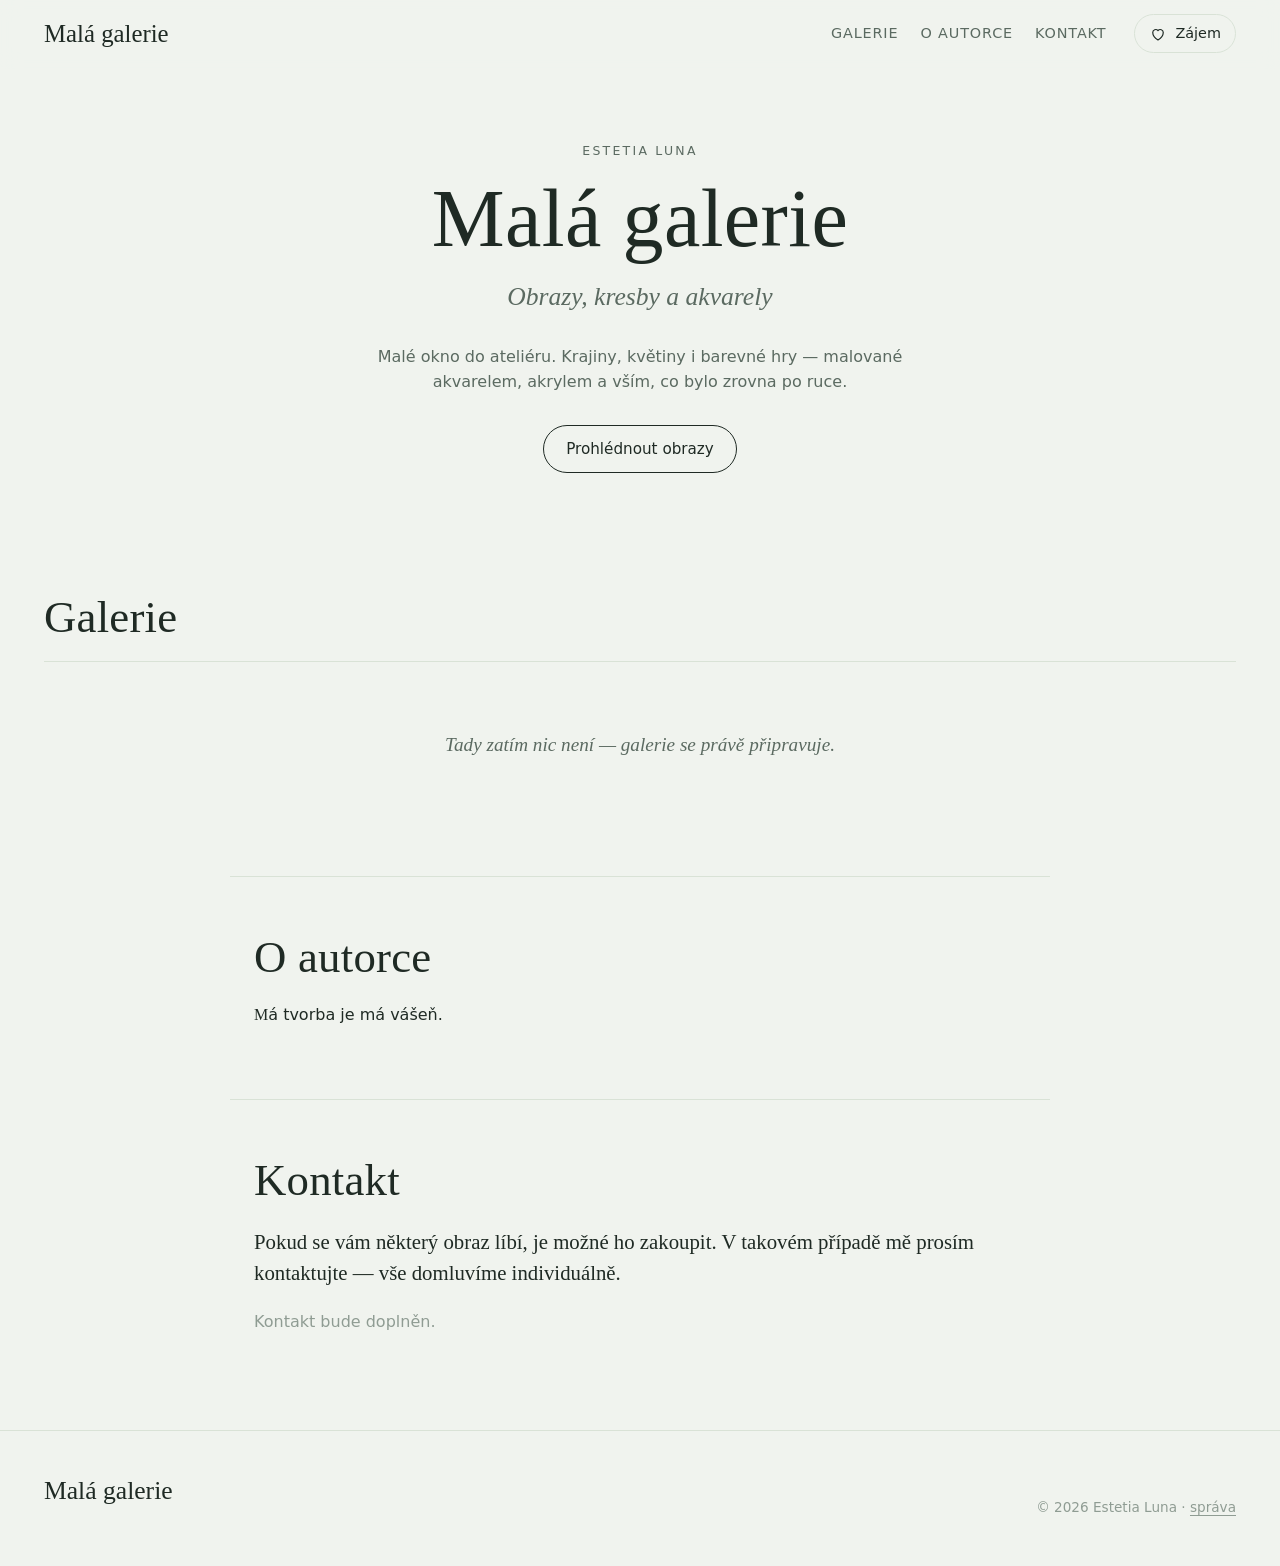
<file: index.html>
<!doctype html>
<html lang="cs">
<head>
<meta charset="utf-8">
<meta name="viewport" content="width=device-width, initial-scale=1">
<!-- Titulek a popis přepisuje Správa při uložení nastavení (kvůli náhledům odkazů). -->
<title>Malá galerie</title>
<meta name="description" content="Obrazy, kresby a akvarely">
<meta property="og:title" content="Malá galerie">
<meta property="og:description" content="Obrazy, kresby a akvarely">
<meta property="og:type" content="website">
<meta http-equiv="Content-Security-Policy" content="default-src 'self'; img-src 'self' data: blob:; style-src 'self'; script-src 'self'; connect-src 'self'; base-uri 'none'; form-action 'none'; object-src 'none'">
<meta name="color-scheme" content="light dark">
<link rel="icon" href="favicon.svg" type="image/svg+xml">
<link rel="stylesheet" href="css/web.css">
<script src="js/vzhled.js"></script>
<script src="js/zaklad.js" defer></script>
<script src="js/web.js" defer></script>
</head>
<body>
<a class="preskocit" href="#galerie">Přeskočit na galerii</a>

<header class="hlavicka">
  <div class="hlavicka-vnitrek">
    <a class="znak" href="#" data-nazev>Malá galerie</a>
    <nav class="menu" aria-label="Hlavní nabídka">
      <a href="#galerie">Galerie</a>
      <a href="#o-autorce" data-o-autorce>O autorce</a>
      <a href="#kontakt">Kontakt</a>
    </nav>
    <button class="zajem-tlacitko" type="button" data-zajem hidden aria-haspopup="dialog" title="Díla, o která máte zájem">
      <svg viewBox="0 0 24 24" aria-hidden="true"><path d="M12 20s-7-4.4-7-10a4 4 0 0 1 7-2.6A4 4 0 0 1 19 10c0 5.6-7 10-7 10z"/></svg>
      <span>Zájem</span>
      <span class="pocet" data-pocet hidden>0</span>
    </button>
  </div>
</header>

<main>
  <section class="uvod" aria-labelledby="uvod-nadpis">
    <div class="uvod-text">
      <p class="nadtitulek" data-autorka></p>
      <h1 id="uvod-nadpis" data-nazev>Malá galerie</h1>
      <p class="podtitul" data-podtitul></p>
      <div class="uvod-odstavce" data-uvod></div>
      <a class="tlacitko" href="#galerie">Prohlédnout obrazy</a>
    </div>
    <figure class="uvod-obraz" data-vybrane hidden></figure>
  </section>

  <section id="galerie" class="sekce" aria-labelledby="galerie-nadpis">
    <div class="sekce-hlava">
      <h2 id="galerie-nadpis">Galerie</h2>
      <div class="filtry" role="toolbar" aria-label="Filtr galerie" data-filtry></div>
    </div>
    <div class="mrizka" data-mrizka aria-live="polite"></div>
    <p class="prazdne" data-prazdne hidden>Tady zatím nic není — galerie se právě připravuje.</p>
    <noscript><p class="prazdne">Galerie potřebuje zapnutý JavaScript.</p></noscript>
  </section>

  <section id="o-autorce" class="sekce o-autorce" aria-labelledby="autorka-nadpis" hidden>
    <figure class="portret" data-portret hidden></figure>
    <div>
      <h2 id="autorka-nadpis">O autorce</h2>
      <div class="text" data-o-autorce-text></div>
    </div>
  </section>

  <section id="kontakt" class="sekce kontakt" aria-labelledby="kontakt-nadpis">
    <h2 id="kontakt-nadpis">Kontakt</h2>
    <div class="text" data-zajem-text hidden></div>
    <p class="kontakt-odkazy" data-kontakt></p>
    <p class="prazdne-kontakt" data-bez-kontaktu hidden>Kontakt bude doplněn.</p>
  </section>
</main>

<footer class="paticka">
  <div class="paticka-vnitrek">
    <p class="paticka-nazev" data-nazev>Malá galerie</p>
    <p class="paticka-drobne"><span data-copyright></span> · <a href="sprava/" rel="nofollow">správa</a></p>
  </div>
</footer>

<!-- Detail díla -->
<dialog class="detail" id="detail" aria-labelledby="detail-nazev">
  <div class="detail-obal">
    <div class="detail-obraz" data-detail-obraz>
      <img alt="" data-detail-img>
      <button class="sipka predchozi" type="button" data-predchozi aria-label="Předchozí dílo">‹</button>
      <button class="sipka dalsi" type="button" data-dalsi aria-label="Další dílo">›</button>
      <div class="detail-miniatury" data-miniatury></div>
    </div>
    <div class="detail-info">
      <button class="zavrit" type="button" data-zavrit aria-label="Zavřít">×</button>
      <p class="serie" data-detail-serie></p>
      <h2 id="detail-nazev" data-detail-nazev></h2>
      <p class="udaje" data-detail-udaje></p>
      <div class="text" data-detail-popis></div>
      <div class="dostupnost" data-detail-zajem></div>
      <p class="detail-odkazy">
        <a href="#" data-zeptat hidden>Zeptat se na dílo e-mailem</a>
        <button class="odkaz" type="button" data-sdilet>Kopírovat odkaz</button>
      </p>
    </div>
  </div>
</dialog>

<!-- Zájem o díla -->
<dialog class="zajem-okno" id="zajem" aria-labelledby="zajem-nadpis">
  <div class="zajem-obal">
    <header class="zajem-hlava">
      <h2 id="zajem-nadpis">Zájem o díla</h2>
      <button class="zavrit" type="button" data-zavrit aria-label="Zavřít">×</button>
    </header>
    <div class="zajem-krok" data-krok="vyber">
      <p class="uvodni" data-zajem-uvod>Díla, o která máte zájem. Napište nám a vše domluvíme individuálně.</p>
      <ul class="polozky" data-polozky></ul>
      <p class="prazdne" data-zajem-prazdny>Zatím jste si nic nevybrali. U díla klikněte na „Mám zájem“.</p>
      <form class="dotaz" data-formular novalidate>
        <fieldset>
          <legend>Vaše zpráva</legend>
          <label><span>Jméno a příjmení</span> <input name="jmeno" autocomplete="name" required></label>
          <label><span>E-mail</span> <input name="email" type="email" autocomplete="email" required></label>
          <label><span>Telefon <span class="nepovinne">· nepovinné</span></span> <input name="telefon" type="tel" autocomplete="tel"></label>
          <label><span>Zpráva <span class="nepovinne">· nepovinné</span></span> <textarea name="zprava" rows="4"></textarea></label>
        </fieldset>
        <p class="chyba" data-chyba role="alert" hidden></p>
        <button class="tlacitko plne" type="submit">Pokračovat</button>
        <p class="drobne">Údaje použijeme jen k odpovědi na vaši zprávu.</p>
      </form>
    </div>
    <div class="zajem-krok" data-krok="odeslat" hidden>
      <p class="upozorneni"><strong>Ještě jeden krok:</strong> zpráva odejde, až ji odešlete e-mailem.</p>
      <a class="tlacitko plne" data-mailto href="#">Odeslat e-mailem</a>
      <p class="drobne" data-zalozni-postup>Nepovedlo se otevřít poštu? <button class="odkaz" type="button" data-kopirovat>Zkopírujte text</button> a pošlete ho na <a data-email-autorky href="#"></a>.</p>
      <p class="chyba" data-bez-emailu hidden>Kontaktní e-mail zatím není vyplněný, zprávu tedy nejde odeslat.</p>
      <pre class="rekapitulace" data-rekapitulace></pre>
      <div class="zajem-dole">
        <button class="odkaz" type="button" data-zpet>← Zpět</button>
        <button class="tlacitko" type="button" data-hotovo>Hotovo, vyprázdnit výběr</button>
      </div>
    </div>
  </div>
</dialog>

<div class="oznameni" data-oznameni role="status" hidden></div>
</body>
</html>
</file>
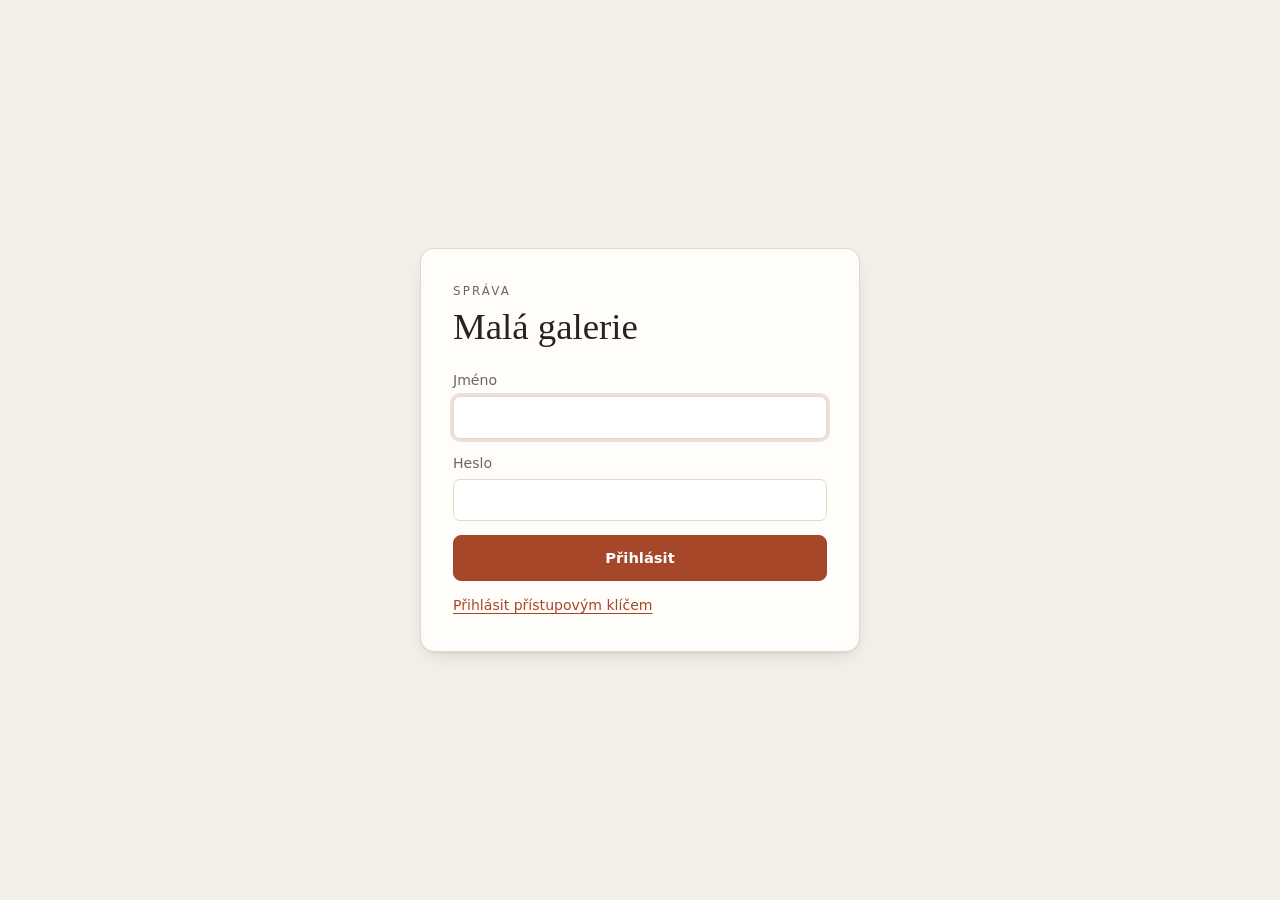
<file: sprava/index.html>
<!doctype html>
<html lang="cs">
<head>
<meta charset="utf-8">
<meta name="viewport" content="width=device-width, initial-scale=1">
<meta name="robots" content="noindex, nofollow">
<title>Správa galerie</title>
<meta http-equiv="Content-Security-Policy" content="default-src 'self'; img-src 'self' data: blob: https://raw.githubusercontent.com; style-src 'self'; script-src 'self'; connect-src 'self' https://api.github.com; base-uri 'none'; form-action 'none'; object-src 'none'">
<meta name="color-scheme" content="light dark">
<link rel="icon" href="../favicon.svg" type="image/svg+xml">
<link rel="stylesheet" href="../css/sprava.css">
<script src="../js/zaklad.js" defer></script>
<script src="../js/sprava-uloziste.js" defer></script>
<script src="../js/sprava.js" defer></script>
</head>
<body>

<!-- ======================= přihlášení ======================= -->
<section class="prihlaseni" data-prihlaseni hidden>
  <div class="prihlaseni-karta">
    <p class="nadtitulek">Správa</p>
    <h1 data-nazev-webu>Galerie</h1>

    <form data-form-lokalni hidden>
      <p class="info">Běží <strong>lokální náhled</strong> ze složky na disku. Změny se uloží rovnou do souborů a na web se dostanou až s dalším nahráním do repozitáře.</p>
      <button class="tl plne siroke" type="submit">Vstoupit do správy</button>
    </form>

    <form data-form-ucet hidden>
      <label>Jméno
        <input name="jmeno" autocomplete="username" autocapitalize="none" spellcheck="false" required>
      </label>
      <label>Heslo
        <input type="password" name="heslo" autocomplete="current-password" required>
      </label>
      <button class="tl plne siroke" type="submit">Přihlásit</button>
      <p class="odkazy-pod">
        <button class="odkaz" type="button" data-prepnout="klic">Přihlásit přístupovým klíčem</button>
      </p>
    </form>

    <form data-form-heslo hidden>
      <p class="info">Na tomhle zařízení je uložený přístup k <strong data-ulozene-repo></strong>.</p>
      <label>Heslo
        <input type="password" name="heslo" autocomplete="current-password" required>
      </label>
      <button class="tl plne siroke" type="submit">Přihlásit</button>
      <p class="odkazy-pod">
        <button class="odkaz" type="button" data-jiny-klic>Přihlásit jiným klíčem</button>
        <button class="odkaz" type="button" data-zapomenout>Zapomenout toto zařízení</button>
        <button class="odkaz" type="button" data-prepnout="ucet" data-jsou-ucty hidden>Přihlásit jménem a heslem</button>
      </p>
    </form>

    <form data-form-klic hidden>
      <label>Repozitář na GitHubu
        <input name="repo" placeholder="uzivatel/galerie" autocomplete="off" spellcheck="false" required>
      </label>
      <label>Přístupový klíč
        <input type="password" name="klic" placeholder="github_pat_…" autocomplete="off" spellcheck="false" required>
      </label>
      <label class="zaskrt"><input type="checkbox" name="pamatovat"> Zapamatovat na tomto zařízení</label>
      <div class="heslo-nove" data-heslo-nove hidden>
        <label>Heslo pro toto zařízení
          <input type="password" name="heslo" autocomplete="new-password" minlength="6">
        </label>
        <label>Heslo ještě jednou
          <input type="password" name="heslo2" autocomplete="new-password">
        </label>
        <p class="napoveda">Klíč se uloží zašifrovaný tímhle heslem jen v tomhle prohlížeči. Příště stačí heslo.</p>
      </div>
      <button class="tl plne siroke" type="submit">Přihlásit</button>
      <p class="odkazy-pod" data-jsou-ucty hidden>
        <button class="odkaz" type="button" data-prepnout="ucet">Přihlásit jménem a heslem</button>
      </p>
      <details class="navod">
        <summary>Kde vzít přístupový klíč</summary>
        <ol>
          <li>Na GitHubu otevřete <a href="https://github.com/settings/personal-access-tokens/new" target="_blank" rel="noopener">Settings → Developer settings → Fine-grained tokens → Generate new token</a>.</li>
          <li>Pojmenujte ho třeba „Správa galerie“, platnost dejte rok.</li>
          <li><em>Repository access</em>: <strong>Only select repositories</strong> a vyberte repozitář galerie.</li>
          <li><em>Permissions → Repository permissions → Contents</em>: <strong>Read and write</strong>. Nic dalšího není potřeba.</li>
          <li>Klíč zkopírujte sem. GitHub ho ukáže jen jednou.</li>
        </ol>
        <p>Klíč umí měnit jen tenhle jeden repozitář. Kdyby se ztratil, na stejném místě ho jedním kliknutím zrušíte.</p>
      </details>
    </form>

    <p class="chyba" data-chyba-prihlaseni role="alert" hidden></p>
  </div>
</section>

<!-- ======================= aplikace ======================= -->
<div class="aplikace" data-aplikace hidden>
  <header class="lista">
    <div class="lista-nazev">
      <strong data-nazev-webu>Galerie</strong>
      <span class="rezim" data-rezim></span>
    </div>
    <nav class="zalozky" role="tablist" aria-label="Části správy">
      <button type="button" role="tab" data-zalozka="dila" aria-selected="true">Díla <span class="pocitadlo" data-pocet-del></span></button>
      <button type="button" role="tab" data-zalozka="vzhled" aria-selected="false">Vzhled</button>
      <button type="button" role="tab" data-zalozka="nastaveni" aria-selected="false">Nastavení</button>
      <button type="button" role="tab" data-zalozka="ucty" aria-selected="false" data-jen-admin>Účty</button>
    </nav>
    <div class="lista-akce">
      <span class="stav-ulozeni" data-stav-ulozeni></span>
      <button class="tl" type="button" data-zahodit hidden>Zahodit</button>
      <button class="tl plne" type="button" data-zverejnit disabled>Zveřejnit změny</button>
      <a class="tl" href="../" target="_blank" rel="noopener">Web ↗</a>
      <button class="tl tiche" type="button" data-zmenit-heslo hidden>Změnit heslo</button>
      <button class="tl tiche" type="button" data-odhlasit>Odhlásit</button>
    </div>
  </header>

  <main class="obsah">
    <!-- díla -->
    <section data-panel="dila">
      <div class="pruh" data-ukazky hidden>
        <span>V galerii jsou <strong>ukázková díla</strong>, ať je vidět, jak web vypadá. Až nahrajete vlastní, ukázky odstraňte.</span>
        <button class="tl" type="button" data-smazat-ukazky>Odstranit ukázky</button>
      </div>
      <label class="nahravani" data-nahravani>
        <input type="file" accept="image/*" multiple data-soubory>
        <span class="nahravani-ikona" aria-hidden="true">+</span>
        <span><strong>Přidat díla</strong><br>Přetáhněte sem fotky obrazů nebo klikněte a vyberte. Z každé fotky vznikne nové dílo.</span>
      </label>
      <p class="napoveda" data-napoveda-poradi>Pořadí na webu měníte přetažením karet.</p>
      <ul class="seznam" data-seznam></ul>
    </section>

    <!-- nastavení -->
    <section data-panel="nastaveni" hidden>
      <form class="nastaveni" data-nastaveni novalidate>
        <fieldset>
          <legend>Web</legend>
          <div class="radek2">
            <label>Název webu <input name="nazev" required></label>
            <label>Jméno autorky <input name="autorka"></label>
          </div>
          <label>Podtitul <input name="podtitul" placeholder="Obrazy, kresby a akvarely"></label>
          <label>Úvodní text <span class="napoveda">pár vět pod nadpisem</span>
            <textarea name="uvod" rows="3"></textarea>
          </label>
        </fieldset>

        <fieldset>
          <legend>O autorce</legend>
          <div class="portret-volba">
            <div class="portret-nahled" data-portret-nahled></div>
            <div>
              <label class="tl">Nahrát portrét <input type="file" accept="image/*" data-portret-soubor hidden></label>
              <button class="odkaz" type="button" data-portret-smazat hidden>odebrat</button>
            </div>
          </div>
          <label>Text o autorce <span class="napoveda">odstavce oddělte prázdným řádkem</span>
            <textarea name="oAutorce" rows="6"></textarea>
          </label>
          <div class="radek3">
            <label>E-mail <span class="napoveda">sem chodí objednávky</span> <input name="email" type="email"></label>
            <label>Telefon <input name="telefon" type="tel"></label>
            <label>Instagram <input name="instagram" placeholder="@ucet"></label>
          </div>
        </fieldset>

        <fieldset>
          <legend>Zájem o díla</legend>
          <label class="zaskrt prepinac"><input type="checkbox" name="zajem.zapnuto"> Nabízet díla k zakoupení</label>
          <p class="napoveda">U dostupných děl se ukáže tlačítko „Mám zájem“ a v sekci Kontakt text níže. Návštěvník pošle zprávu
            e-mailem, všechno ostatní se domlouvá individuálně. Vypnutím z webu zmizí všechno, co s prodejem souvisí.</p>
          <div class="zajem-pole" data-zajem-pole>
            <label>Text v sekci Kontakt
              <textarea name="zajem.text" rows="3"></textarea>
            </label>
            <div data-zajem-kontrola></div>
          </div>
        </fieldset>

        <fieldset data-jen-admin>
          <legend>Pokročilé</legend>
          <div class="radek2">
            <label>Repozitář <input name="repo" placeholder="uzivatel/galerie" spellcheck="false"></label>
            <label>Větev <input name="vetev" placeholder="main" spellcheck="false"></label>
          </div>
          <p class="napoveda">Kam správa zapisuje. Vyplňte před přechodem na vlastní doménu — tam se repozitář z adresy poznat nedá.</p>
        </fieldset>
      </form>
    </section>

    <!-- vzhled -->
    <section data-panel="vzhled" hidden>
      <div class="vzhled">
        <form class="nastaveni" data-vzhled novalidate>
          <fieldset>
            <legend>Styl</legend>
            <div class="styly" data-styly role="radiogroup" aria-label="Styl webu"></div>
          </fieldset>

          <fieldset>
            <legend>Barvy a písmo</legend>
            <div class="volba">
              <span class="popisek">Světlý a tmavý režim</span>
              <div class="segment" role="radiogroup" aria-label="Režim">
                <label><input type="radio" name="rezim" value="auto"> Podle zařízení</label>
                <label><input type="radio" name="rezim" value="svetly"> Vždy světlý</label>
                <label><input type="radio" name="rezim" value="tmavy"> Vždy tmavý</label>
              </div>
              <p class="napoveda" data-jen-tmavy hidden>Styl Tmavá stěna je vždy tmavý, režim se u něj neuplatní.</p>
            </div>
            <div class="volba akcent-volba">
              <span class="popisek">Barva zvýraznění <span class="napoveda">tlačítka, odkazy, ceny</span></span>
              <div class="akcent-radek">
                <input type="color" name="akcent" aria-label="Barva zvýraznění">
                <span class="akcent-stav" data-akcent-stav></span>
                <button class="odkaz" type="button" data-akcent-vychozi>vrátit barvu stylu</button>
              </div>
            </div>
            <div class="volba">
              <span class="popisek">Písmo nadpisů</span>
              <div class="pisma" data-pisma role="radiogroup" aria-label="Písmo nadpisů"></div>
            </div>
          </fieldset>

          <fieldset>
            <legend>Galerie</legend>
            <div class="volba">
              <span class="popisek">Rámy obrazů</span>
              <div class="segment" role="radiogroup" aria-label="Rámy obrazů">
                <label><input type="radio" name="ramy" value="zadne"> Bez rámu</label>
                <label><input type="radio" name="ramy" value="pasparta"> Pasparta</label>
                <label><input type="radio" name="ramy" value="stin"> Stín</label>
              </div>
            </div>
            <div class="volba">
              <span class="popisek">Velikost náhledů</span>
              <div class="segment" role="radiogroup" aria-label="Velikost náhledů">
                <label><input type="radio" name="velikost" value="male"> Menší</label>
                <label><input type="radio" name="velikost" value="stredni"> Střední</label>
                <label><input type="radio" name="velikost" value="velke"> Větší</label>
              </div>
            </div>
          </fieldset>
        </form>

        <aside class="nahled-obal" aria-label="Náhled vzhledu">
          <div class="nahled-hlava">
            <strong>Náhled</strong>
            <div class="segment male" role="radiogroup" aria-label="Náhled ve světlém nebo tmavém režimu">
              <label><input type="radio" name="nahledRezim" value="svetly"> Světlý</label>
              <label><input type="radio" name="nahledRezim" value="tmavy"> Tmavý</label>
            </div>
          </div>
          <div class="nahled-vzhledu" data-nahled-vzhledu></div>
          <p class="napoveda">Na web se vzhled dostane tlačítkem Zveřejnit změny.</p>
        </aside>
      </div>
    </section>

    <!-- účty -->
    <section data-panel="ucty" hidden>
      <div class="ucty">
        <div class="pruh info">
          <span>Účet = <strong>jméno a heslo</strong>, se kterými se do Správy přihlásíte z jakéhokoli zařízení.
          Uvnitř účtu je zašifrovaný přístupový klíč ke GitHubu. <strong>Správkyně</strong> spravuje díla, texty a vzhled;
          <strong>správce</strong> navíc účty a pokročilé nastavení.</span>
        </div>
        <p class="pruh varovani-pruh"><span><strong>Přihlašovací jméno je veřejně čitelné</strong> v datech webu
          (heslo nikde uložené není). Zvolte jméno, které neprozradí, o koho jde — třeba „spravkyne“ nebo přezdívku.</span></p>
        <ul class="ucty-seznam" data-ucty-seznam></ul>
        <p class="napoveda" data-ucty-prazdne hidden>Zatím tu není žádný účet.</p>

        <form class="nastaveni" data-ucet-formular novalidate>
          <fieldset>
            <legend data-ucet-nadpis>Nový účet</legend>
            <label>Přihlašovací jméno <span class="napoveda">malá písmena bez diakritiky; veřejně čitelné</span>
              <input name="jmeno" autocapitalize="none" spellcheck="false" autocomplete="off" placeholder="spravkyne">
            </label>
            <div class="volba">
              <span class="popisek">Role</span>
              <div class="segment" role="radiogroup" aria-label="Role">
                <label><input type="radio" name="role" value="spravkyne" checked> Správkyně</label>
                <label><input type="radio" name="role" value="admin"> Správce</label>
              </div>
            </div>
            <div class="volba">
              <span class="popisek">Dočasné heslo <span class="napoveda">aspoň 10 znaků; při prvním přihlášení si ho majitel účtu změní</span></span>
              <div class="heslo-radek">
                <input name="heslo" autocomplete="off" spellcheck="false">
                <button class="tl" type="button" data-vygenerovat>Vygenerovat</button>
              </div>
            </div>
            <div class="volba">
              <span class="popisek">Přístupový klíč ke GitHubu</span>
              <label class="zaskrt"><input type="radio" name="zdroj" value="novy" checked> Vložit nový klíč pro tenhle účet <span class="napoveda">(doporučeno — jde pak zrušit samostatně)</span></label>
              <input type="password" name="klic" placeholder="github_pat_…" autocomplete="off" spellcheck="false" data-pole-klice>
              <label class="zaskrt" data-muj-klic><input type="radio" name="zdroj" value="muj"> Použít klíč, se kterým jsem přihlášený</label>
            </div>
            <p class="chyba" data-ucet-chyba role="alert" hidden></p>
            <div class="tlacitka">
              <button class="tl plne" type="submit" data-ucet-ulozit>Vytvořit účet</button>
              <button class="tl" type="button" data-ucet-zrusit hidden>Zrušit úpravu</button>
            </div>
          </fieldset>
        </form>

        <div class="predani" data-predani hidden>
          <p><strong>Předejte majiteli účtu</strong> (osobně nebo zprávou, kterou nikdo jiný nečte):</p>
          <pre data-predani-text></pre>
          <button class="tl" type="button" data-predani-kopirovat>Zkopírovat</button>
        </div>
      </div>
    </section>
  </main>
</div>

<!-- ======================= změna hesla ======================= -->
<dialog class="editor male-okno" id="zmena-hesla" aria-labelledby="zmena-nadpis">
  <form data-zmena-hesla novalidate>
    <header class="editor-hlava">
      <h2 id="zmena-nadpis">Změna hesla</h2>
      <button class="zavrit" type="button" data-zavrit aria-label="Zavřít">×</button>
    </header>
    <div class="editor-telo jeden-sloupec">
      <p class="pruh" data-zmena-duvod hidden>Účet má zatím dočasné heslo od správce. Nastavte si vlastní — bude ho znát jen vy.</p>
      <input type="text" name="uzivatel" autocomplete="username" hidden>
      <label>Nové heslo
        <input type="password" name="heslo" autocomplete="new-password" required>
      </label>
      <label>Nové heslo ještě jednou
        <input type="password" name="heslo2" autocomplete="new-password" required>
      </label>
      <p class="napoveda">Aspoň 10 znaků. Dobře se pamatuje pár slov za sebou, třeba „modrá-konvice-na-půdě“.</p>
      <p class="chyba" data-zmena-chyba role="alert" hidden></p>
    </div>
    <footer class="editor-pata">
      <button class="tl plne" type="submit">Uložit heslo</button>
    </footer>
  </form>
</dialog>

<!-- ======================= editor díla ======================= -->
<dialog class="editor" id="editor" aria-labelledby="editor-nadpis">
  <form data-editor novalidate>
    <header class="editor-hlava">
      <h2 id="editor-nadpis">Dílo</h2>
      <button class="zavrit" type="button" data-zavrit aria-label="Zavřít">×</button>
    </header>
    <div class="editor-telo">
      <div class="editor-obrazky">
        <ul class="obrazky" data-obrazky></ul>
        <label class="tl male">+ Další fotka (detail, rám…) <input type="file" accept="image/*" multiple data-dalsi-foto hidden></label>
      </div>
      <div class="editor-pole">
        <label>Název <input name="nazev" required></label>
        <div class="radek3">
          <label>Rok <input name="rok" inputmode="numeric"></label>
          <label>Technika <input name="technika" list="techniky" placeholder="akvarel na papíře"></label>
          <label>Rozměr <input name="rozmer" placeholder="30 × 40 cm"></label>
        </div>
        <label>Série <span class="napoveda">podle ní se dá na webu filtrovat</span> <input name="serie" list="serie"></label>
        <label>Popis <textarea name="popis" rows="5"></textarea></label>

        <fieldset class="prodej" data-dostupnost>
          <legend>Dostupnost</legend>
          <div class="segment" role="radiogroup" aria-label="Dostupnost originálu">
            <label><input type="radio" name="stav" value="vystaveno"> Jen k vidění</label>
            <label><input type="radio" name="stav" value="dostupne"> K dispozici</label>
            <label><input type="radio" name="stav" value="rezervovano"> Rezervováno</label>
            <label><input type="radio" name="stav" value="sbirka"> V soukromé sbírce</label>
          </div>
          <label data-oceneni-pole>Ocenění autorky <span class="napoveda">nepovinné, v korunách — na webu se ukáže v detailu díla</span>
            <input name="oceneni" inputmode="numeric" autocomplete="off" placeholder="např. 4 500">
            <span class="napoveda varovani" data-oceneni-chyba hidden>Zadejte částku v celých korunách, třeba 4500.</span></label>
          <label class="zaskrt"><input type="checkbox" name="tiskZapnuto"> Nabízet i tisky (reprodukce)</label>
          <label data-tisk-pole>Popis tisku <input name="tiskPopis" placeholder="A4, matný fine-art papír"></label>
          <p class="napoveda" data-zajem-vypnuty hidden>Zájem o díla je v Nastavení vypnutý — na webu se dostupnost zatím neukazuje.</p>
        </fieldset>

        <div class="zaskrtnuti">
          <label class="zaskrt"><input type="checkbox" name="zverejneno"> Zobrazit na webu</label>
          <label class="zaskrt"><input type="checkbox" name="doporucene"> Doporučené — ukázat na úvodu</label>
        </div>
      </div>
    </div>
    <footer class="editor-pata">
      <button class="tl nebezpecne" type="button" data-smazat-dilo>Smazat dílo</button>
      <span class="posun">
        <button class="tl" type="button" data-posun="-1" aria-label="Posunout dopředu">←</button>
        <button class="tl" type="button" data-posun="1" aria-label="Posunout dozadu">→</button>
      </span>
      <button class="tl plne" type="submit">Hotovo</button>
    </footer>
  </form>
</dialog>

<datalist id="serie"></datalist>
<datalist id="techniky">
  <option value="akvarel na papíře"></option>
  <option value="akryl na plátně"></option>
  <option value="olej na plátně"></option>
  <option value="kvaš na papíře"></option>
  <option value="pastel"></option>
  <option value="tužka a pastelky"></option>
  <option value="tuš"></option>
  <option value="kombinovaná technika"></option>
</datalist>

<!-- ======================= ukládání ======================= -->
<div class="ukladani" data-ukladani hidden>
  <div class="ukladani-karta" role="status">
    <p data-ukladani-text>Ukládám…</p>
    <div class="ukazatel"><span data-ukladani-pruh></span></div>
  </div>
</div>

<div class="oznameni" data-oznameni role="status" hidden></div>
</body>
</html>
</file>
<file: css/web.css>
/* web.css — veřejná galerie
   Teplý papír, inkoust a jediný akcent (terakota). Nadpisy na systémových
   patkách — žádná písma z cizích serverů, takže web nikam nevolá. */

:root {
  --papir: #f6f2eb;
  --karta: #fffdf9;
  --inkoust: #27231f;
  --sede: #6e665d;
  --slabe: #9a9187;
  --linka: #e3dacd;
  --akcent: #a6472a;
  --akcent-tmavy: #873519;
  --na-akcentu: #fff;
  --dostupne: #2f6a5f;
  --rezervace: #a7741c;
  --sbirka: #8a8178;
  --stin: 0 1px 2px rgb(40 30 20 / 6%), 0 10px 30px -12px rgb(40 30 20 / 22%);
  --ram: #fffefb;
  --zavoj: rgb(28 24 21 / 72%);
  --patky: "Palatino Linotype", Palatino, "Book Antiqua", "URW Palladio L", "Noto Serif", Georgia, serif;
  --vaha-nadpisu: 500;
  --bezpatky: "Segoe UI", system-ui, -apple-system, "Helvetica Neue", Roboto, Arial, sans-serif;
  --sirka: 1240px;
  --radek: 260px;
  color-scheme: light;
}

@media (prefers-color-scheme: dark) {
  :root:not([data-theme="light"]) {
    --papir: #171513;
    --karta: #211e1b;
    --inkoust: #ece5da;
    --sede: #b0a698;
    --slabe: #857c71;
    --linka: #38322c;
    --akcent: #e08a63;
    --akcent-tmavy: #f0a585;
    --na-akcentu: #1b1714;
    --dostupne: #7cc0b1;
    --rezervace: #e0b25c;
    --sbirka: #9a9085;
    --stin: 0 1px 2px rgb(0 0 0 / 30%), 0 14px 34px -14px rgb(0 0 0 / 70%);
    --ram: #2a2622;
    --zavoj: rgb(8 7 6 / 86%);
    color-scheme: dark;
  }
}
:root[data-theme="dark"] {
  --papir: #171513; --karta: #211e1b; --inkoust: #ece5da; --sede: #b0a698; --slabe: #857c71;
  --linka: #38322c; --akcent: #e08a63; --akcent-tmavy: #f0a585; --na-akcentu: #1b1714;
  --dostupne: #7cc0b1; --rezervace: #e0b25c; --sbirka: #9a9085;
  --stin: 0 1px 2px rgb(0 0 0 / 30%), 0 14px 34px -14px rgb(0 0 0 / 70%);
  --ram: #2a2622; --zavoj: rgb(8 7 6 / 86%); color-scheme: dark;
}

*, *::before, *::after { box-sizing: border-box; }
html { scroll-behavior: smooth; scroll-padding-top: 80px; }
@media (prefers-reduced-motion: reduce) { html { scroll-behavior: auto; } }

body {
  margin: 0;
  background: var(--papir);
  color: var(--inkoust);
  font: 16px/1.6 var(--bezpatky);
  -webkit-font-smoothing: antialiased;
  text-rendering: optimizeLegibility;
  transition: opacity .3s ease;
}
/* vzhled.js stránku schová, dokud web.js nenačte data a nepoužije vzhled */
html.ceka body { opacity: 0; }
img { max-width: 100%; display: block; }
a { color: var(--akcent); text-underline-offset: 3px; text-decoration-thickness: 1px; }
a:hover { color: var(--akcent-tmavy); }
h1, h2, h3 { font-family: var(--patky); font-weight: var(--vaha-nadpisu); line-height: 1.1; margin: 0; letter-spacing: 0.005em; }
p { margin: 0 0 1em; }
:focus-visible { outline: 2px solid var(--akcent); outline-offset: 3px; border-radius: 2px; }
[hidden] { display: none !important; }

.preskocit { position: absolute; left: -999px; top: 8px; background: var(--karta); padding: 8px 14px; z-index: 50; }
.preskocit:focus { left: 16px; }

/* --- hlavička ------------------------------------------------------------ */
.hlavicka {
  position: sticky; top: 0; z-index: 20;
  background: color-mix(in srgb, var(--papir) 88%, transparent);
  backdrop-filter: blur(10px);
  border-bottom: 1px solid transparent;
  transition: border-color .2s;
}
.hlavicka.posunuto { border-bottom-color: var(--linka); }
.hlavicka-vnitrek {
  max-width: var(--sirka); margin: 0 auto; padding: 14px 24px;
  display: flex; align-items: center; gap: 28px;
}
.znak {
  font-family: var(--patky); font-size: 1.55rem; color: var(--inkoust); text-decoration: none;
  white-space: nowrap; overflow: hidden; text-overflow: ellipsis; min-width: 0;
}
.znak:hover { color: var(--inkoust); }
.menu { display: flex; gap: 22px; margin-left: auto; }
.menu a {
  color: var(--sede); text-decoration: none; font-size: .9rem; letter-spacing: .06em; text-transform: uppercase; white-space: nowrap;
  padding: 4px 0; border-bottom: 1px solid transparent;
}
.menu a:hover { color: var(--inkoust); border-bottom-color: var(--akcent); }

.zajem-tlacitko {
  display: inline-flex; align-items: center; gap: 8px;
  background: none; border: 1px solid var(--linka); border-radius: 999px; color: var(--inkoust);
  padding: 7px 14px; font: inherit; font-size: .9rem; cursor: pointer;
}
.zajem-tlacitko:hover { border-color: var(--inkoust); }
.zajem-tlacitko svg { width: 18px; height: 18px; fill: none; stroke: currentColor; stroke-width: 1.6; stroke-linejoin: round; }
.pocet {
  background: var(--akcent); color: var(--na-akcentu); border-radius: 999px; min-width: 20px; height: 20px;
  display: inline-grid; place-items: center; font-size: .75rem; font-weight: 600; padding: 0 6px;
}
.pocet.cuk { animation: cuk .5s ease; }
@keyframes cuk { 30% { transform: scale(1.35); } }

/* --- úvod ---------------------------------------------------------------- */
.uvod {
  max-width: var(--sirka); margin: 0 auto; padding: 72px 24px 64px;
  display: grid; grid-template-columns: minmax(0, 1fr) minmax(0, 1.05fr); gap: 64px; align-items: center;
}
.uvod.bez-obrazu { grid-template-columns: minmax(0, 1fr); text-align: center; }
.uvod.bez-obrazu .uvod-odstavce { margin-inline: auto; }
.nadtitulek { text-transform: uppercase; letter-spacing: .18em; font-size: .78rem; color: var(--sede); margin-bottom: 18px; }
.uvod h1 { font-size: clamp(2.8rem, 6.4vw, 5.2rem); line-height: .98; margin-bottom: 18px; }
.podtitul { font-family: var(--patky); font-style: italic; font-size: clamp(1.25rem, 2.2vw, 1.6rem); color: var(--sede); margin-bottom: 26px; }
.uvod-odstavce { max-width: 34em; color: var(--sede); margin-bottom: 30px; }

.uvod-obraz { margin: 0; cursor: zoom-in; }
.uvod-obraz .ram {
  background: var(--ram); padding: clamp(14px, 2.4vw, 30px); box-shadow: var(--stin);
  transform: rotate(-.6deg); transition: transform .5s cubic-bezier(.2, .7, .2, 1);
}
.uvod-obraz:hover .ram { transform: rotate(0) translateY(-4px); }
.uvod-obraz img { width: 100%; height: auto; max-height: 68vh; object-fit: contain; outline: 1px solid rgb(0 0 0 / 6%); }
.uvod-obraz figcaption { margin-top: 18px; text-align: center; color: var(--sede); font-family: var(--patky); font-style: italic; font-size: 1.1rem; }

.tlacitko {
  display: inline-flex; align-items: center; justify-content: center; gap: 8px;
  border: 1px solid var(--inkoust); color: var(--inkoust); background: transparent;
  padding: 11px 22px; border-radius: 999px; font: inherit; font-size: .95rem; text-decoration: none; cursor: pointer;
  transition: background .15s, color .15s, border-color .15s;
}
.tlacitko:hover { background: var(--inkoust); color: var(--papir); }
.tlacitko.plne { background: var(--akcent); border-color: var(--akcent); color: var(--na-akcentu); }
.tlacitko.plne:hover { background: var(--akcent-tmavy); border-color: var(--akcent-tmavy); color: var(--na-akcentu); }
.tlacitko:disabled { opacity: .45; cursor: not-allowed; }
.odkaz { background: none; border: 0; padding: 0; font: inherit; color: var(--akcent); cursor: pointer; text-decoration: underline; text-underline-offset: 3px; text-decoration-thickness: 1px; }

/* --- sekce a galerie ----------------------------------------------------- */
.sekce { max-width: var(--sirka); margin: 0 auto; padding: 56px 24px; }
.sekce h2 { font-size: clamp(2rem, 4vw, 2.8rem); }
.sekce-hlava { display: flex; align-items: end; justify-content: space-between; gap: 16px 32px; flex-wrap: wrap; margin-bottom: 28px; padding-bottom: 18px; border-bottom: 1px solid var(--linka); }

.filtry { display: flex; flex-wrap: wrap; gap: 8px; }
.filtr {
  border: 1px solid var(--linka); background: transparent; color: var(--sede); border-radius: 999px;
  padding: 6px 14px; font: inherit; font-size: .88rem; cursor: pointer;
}
.filtr:hover { color: var(--inkoust); border-color: var(--sede); }
.filtr[aria-pressed="true"] { background: var(--inkoust); border-color: var(--inkoust); color: var(--papir); }
.filtr.dostupne[aria-pressed="true"] { background: var(--dostupne); border-color: var(--dostupne); color: var(--na-akcentu); }

/* Zarovnaná mřížka: řádky stejně vysoké, obrazy celé v poměru stran
   a pořadí, jak ho nastavila Správa. Přesné šířky dopočítá web.js. */
.mrizka { --mezera: 18px; display: flex; flex-wrap: wrap; gap: var(--mezera); }
.dlazdice {
  position: relative; flex: none; width: calc(var(--p) * var(--radek)); height: var(--radek);
  margin: 0; cursor: zoom-in; background: var(--linka); overflow: hidden;
  animation: objev .6s both cubic-bezier(.2, .7, .2, 1); animation-delay: calc(var(--i, 0) * 40ms);
}
@keyframes objev { from { opacity: 0; transform: translateY(12px); } }
@media (prefers-reduced-motion: reduce) { .dlazdice { animation: none; } }
.dlazdice img { position: absolute; inset: 0; width: 100%; height: 100%; object-fit: cover; transition: transform .7s cubic-bezier(.2, .7, .2, 1), opacity .4s; }
.dlazdice:hover img { transform: scale(1.025); }
.dlazdice button { position: absolute; inset: 0; width: 100%; background: none; border: 0; cursor: zoom-in; padding: 0; z-index: 2; }
.dlazdice figcaption {
  position: absolute; inset: auto 0 0 0; padding: 40px 16px 14px; z-index: 1;
  background: linear-gradient(transparent, rgb(20 16 12 / 72%)); color: #fff;
  display: flex; align-items: end; justify-content: space-between; gap: 12px;
  opacity: 0; transform: translateY(6px); transition: opacity .25s, transform .25s;
}
.dlazdice:hover figcaption, .dlazdice:focus-within figcaption { opacity: 1; transform: none; }
@media (hover: none) { .dlazdice figcaption { opacity: 1; transform: none; padding-top: 28px; } }
.dlazdice .titulek { font-family: var(--patky); font-size: 1.2rem; line-height: 1.15; }
.dlazdice .titulek small { display: block; font-family: var(--bezpatky); font-size: .78rem; opacity: .8; margin-top: 2px; }
.stitek {
  flex: none; font-size: .72rem; letter-spacing: .06em; text-transform: uppercase; border-radius: 999px;
  padding: 3px 9px; background: rgb(255 255 255 / 92%); color: #222; white-space: nowrap;
}
.stitek.sbirka { background: rgb(30 26 22 / 80%); color: #fff; }
.stitek.rezervovano { background: #f3d595; color: #4b3305; }
.dlazdice .tecka {
  position: absolute; top: 12px; right: 12px; z-index: 1; width: 11px; height: 11px; border-radius: 50%;
  background: #c4412a; box-shadow: 0 0 0 2px rgb(255 255 255 / 85%);
}
.prazdne { color: var(--sede); text-align: center; padding: 40px 0; font-family: var(--patky); font-style: italic; font-size: 1.2rem; }

/* volby ze Správy → Vzhled (atributy na <html> nastavuje zaklad.js) */
:root[data-velikost="male"] { --radek: 200px; }
:root[data-velikost="velke"] { --radek: 330px; }
:root[data-ramy="pasparta"] .mrizka { --pp: clamp(5px, .9vw, 11px); }
:root[data-ramy="pasparta"] .dlazdice { background: var(--ram); box-shadow: var(--stin); }
:root[data-ramy="pasparta"] .dlazdice img {
  inset: var(--pp); width: calc(100% - 2 * var(--pp)); height: calc(100% - 2 * var(--pp)); outline: 1px solid rgb(0 0 0 / 7%);
}
:root[data-ramy="pasparta"] .dlazdice:hover img { transform: none; }
:root[data-ramy="stin"] .mrizka { --mezera: 26px; }
:root[data-ramy="stin"] .dlazdice { box-shadow: var(--stin); border-radius: 3px; }

/* --- o autorce ----------------------------------------------------------- */
.o-autorce { display: grid; grid-template-columns: minmax(0, 340px) minmax(0, 1fr); gap: 56px; align-items: start; border-top: 1px solid var(--linka); }
.o-autorce.bez-portretu { grid-template-columns: minmax(0, 1fr); max-width: 820px; }
.o-autorce h2 { margin-bottom: 20px; }
.portret { margin: 0; }
.portret img { width: 100%; aspect-ratio: 4 / 5; object-fit: cover; box-shadow: var(--stin); }
.text { max-width: 40em; }
.text p:first-child::first-letter { font-family: var(--patky); }

/* --- kontakt ------------------------------------------------------------ */
.kontakt { border-top: 1px solid var(--linka); max-width: 820px; }
.kontakt h2 { margin-bottom: 20px; }
.kontakt .text { font-family: var(--patky); font-size: 1.3rem; line-height: 1.5; color: var(--inkoust); margin-bottom: 18px; }
.kontakt-odkazy { display: flex; gap: 10px 24px; flex-wrap: wrap; font-size: 1.05rem; margin: 0; }
.prazdne-kontakt { color: var(--slabe); margin: 0; }

/* --- patička ------------------------------------------------------------- */
.paticka { border-top: 1px solid var(--linka); margin-top: 40px; }
.paticka-vnitrek { max-width: var(--sirka); margin: 0 auto; padding: 40px 24px 48px; display: flex; justify-content: space-between; align-items: end; gap: 24px; flex-wrap: wrap; }
.paticka-nazev { font-family: var(--patky); font-size: 1.6rem; margin-bottom: 6px; }
.paticka-drobne { color: var(--slabe); font-size: .85rem; margin: 0; }
.paticka-drobne a { color: var(--slabe); }

/* --- detail díla --------------------------------------------------------- */
dialog { padding: 0; border: 0; color: var(--inkoust); }
dialog::backdrop { background: var(--zavoj); backdrop-filter: blur(4px); }
.detail {
  width: min(1360px, calc(100vw - 32px)); max-width: none; height: min(880px, calc(100dvh - 32px)); max-height: none;
  background: var(--karta); box-shadow: 0 30px 80px -20px rgb(0 0 0 / 50%);
}
.detail[open] { animation: vyjed .35s cubic-bezier(.2, .7, .2, 1); }
@keyframes vyjed { from { opacity: 0; transform: translateY(16px) scale(.985); } }
.detail-obal { display: grid; grid-template-columns: minmax(0, 1fr) 380px; grid-template-rows: minmax(0, 1fr); height: 100%; }
.detail-obraz {
  position: relative; background: color-mix(in srgb, var(--papir) 70%, var(--linka));
  display: flex; align-items: center; justify-content: center; overflow: hidden;
  padding: 36px 64px 84px; min-height: 0; touch-action: pan-y; user-select: none;
}
.detail-obraz img { max-width: 100%; max-height: 100%; width: auto; height: auto; object-fit: contain; box-shadow: var(--stin); background: var(--ram); transition: opacity .25s; }
.detail-obraz img.nacita { opacity: .6; }
.sipka {
  position: absolute; top: 50%; transform: translateY(-50%); width: 46px; height: 46px; border-radius: 50%;
  border: 1px solid var(--linka); background: var(--karta); color: var(--inkoust); font-size: 1.7rem; line-height: 1;
  cursor: pointer; display: grid; place-items: center; padding-bottom: 4px; opacity: .85;
}
.sipka:hover { opacity: 1; border-color: var(--inkoust); }
.sipka.predchozi { left: 12px; }
.sipka.dalsi { right: 12px; }
.detail-miniatury { position: absolute; bottom: 18px; left: 0; right: 0; display: flex; justify-content: center; gap: 8px; }
.detail-miniatury button { width: 52px; height: 52px; padding: 0; border: 2px solid transparent; background: none; cursor: pointer; opacity: .65; }
.detail-miniatury button[aria-current="true"] { border-color: var(--akcent); opacity: 1; }
.detail-miniatury img { width: 100%; height: 100%; object-fit: cover; }
.detail-info { position: relative; padding: 48px 34px 34px; overflow-y: auto; border-left: 1px solid var(--linka); }
.zavrit {
  position: absolute; top: 12px; right: 12px; width: 40px; height: 40px; border-radius: 50%;
  border: 0; background: transparent; color: var(--sede); font-size: 1.8rem; line-height: 1; cursor: pointer;
}
.zavrit:hover { background: var(--papir); color: var(--inkoust); }
.serie { text-transform: uppercase; letter-spacing: .16em; font-size: .74rem; color: var(--akcent); margin-bottom: 10px; min-height: 1em; }
.detail-info h2 { font-size: 2.3rem; margin-bottom: 10px; }
.udaje { color: var(--sede); font-size: .92rem; margin-bottom: 22px; }
.detail-info .text { font-size: .98rem; }
.dostupnost { margin: 26px 0 18px; display: grid; gap: 12px; justify-items: start; }
.dostupnost .tlacitko { width: 100%; }
.dostupnost .tisk { display: grid; gap: 10px; width: 100%; padding-top: 12px; border-top: 1px solid var(--linka); color: var(--sede); font-size: .92rem; }
.dostupnost p { margin: 0; }
.oceneni { font-size: .92rem; color: var(--sede); }
.oceneni strong { color: var(--inkoust); font-weight: 600; }
.stav { display: inline-flex; align-items: center; gap: 7px; font-size: .88rem; color: var(--sede); }
.stav::before { content: ""; width: 8px; height: 8px; border-radius: 50%; background: currentColor; }
.stav.dostupne { color: var(--dostupne); }
.stav.rezervovano { color: var(--rezervace); }
.stav.sbirka { color: var(--sbirka); }
.detail-odkazy { display: flex; gap: 18px; flex-wrap: wrap; font-size: .9rem; margin-top: 18px; }

/* --- zájem o díla ------------------------------------------------------- */
.zajem-okno {
  margin: 0 0 0 auto; width: min(520px, 100vw); max-width: none; height: 100dvh; max-height: none;
  background: var(--karta); box-shadow: -20px 0 60px -20px rgb(0 0 0 / 40%);
}
.zajem-okno[open] { animation: zprava .35s cubic-bezier(.2, .7, .2, 1); }
@keyframes zprava { from { transform: translateX(40px); opacity: 0; } }
.zajem-obal { display: flex; flex-direction: column; height: 100%; }
.zajem-hlava { display: flex; align-items: center; justify-content: space-between; padding: 18px 24px; border-bottom: 1px solid var(--linka); }
.zajem-hlava h2 { font-size: 1.9rem; }
.zajem-hlava .zavrit { position: static; }
.zajem-krok { padding: 20px 24px 32px; overflow-y: auto; flex: 1; }
.polozky { list-style: none; padding: 0; margin: 0 0 8px; }
.polozka { display: grid; grid-template-columns: 64px 1fr auto; gap: 14px; align-items: center; padding: 12px 0; border-bottom: 1px solid var(--linka); }
.polozka img { width: 64px; height: 64px; object-fit: cover; }
.polozka .nazev { font-family: var(--patky); font-size: 1.15rem; line-height: 1.2; }
.polozka .druh { color: var(--sede); font-size: .85rem; }
.polozka .vpravo { text-align: right; display: grid; gap: 6px; justify-items: end; }
.polozka .odebrat { font-size: .8rem; color: var(--slabe); }
.dotaz fieldset { border: 0; padding: 0; margin: 22px 0 0; display: grid; gap: 12px; }
.dotaz legend { font-family: var(--patky); font-size: 1.35rem; margin-bottom: 8px; padding: 0; }
.dotaz label { display: grid; gap: 5px; font-size: .9rem; color: var(--sede); }
.nepovinne { font-size: .8rem; color: var(--slabe); }
.dotaz input, .dotaz textarea {
  font: inherit; color: var(--inkoust); background: var(--papir); border: 1px solid var(--linka); border-radius: 4px; padding: 10px 12px; width: 100%;
}
.dotaz input:focus, .dotaz textarea:focus { outline: none; border-color: var(--akcent); box-shadow: 0 0 0 3px color-mix(in srgb, var(--akcent) 18%, transparent); }
.dotaz .tlacitko { width: 100%; }
.drobne { font-size: .82rem; color: var(--slabe); margin-top: 12px; }
.chyba { color: #b3261e; font-size: .9rem; }
.upozorneni { background: color-mix(in srgb, var(--rezervace) 16%, transparent); border-left: 3px solid var(--rezervace); padding: 12px 14px; }
[data-krok="odeslat"] > .tlacitko { width: 100%; }
.uvodni { color: var(--sede); margin: 0 0 6px; }
.rekapitulace {
  white-space: pre-wrap; font: .85rem/1.55 ui-monospace, "Cascadia Mono", Consolas, monospace; background: var(--papir);
  border: 1px solid var(--linka); padding: 14px 16px; margin: 18px 0; color: var(--sede);
}
.zajem-dole { display: flex; justify-content: space-between; align-items: center; gap: 12px; margin-top: 24px; flex-wrap: wrap; }

.oznameni {
  position: fixed; left: 50%; bottom: 24px; transform: translateX(-50%); z-index: 100;
  background: var(--inkoust); color: var(--papir); padding: 11px 20px; border-radius: 999px; font-size: .92rem;
  box-shadow: var(--stin); animation: vyjed .3s ease;
}

/* --- menší obrazovky ----------------------------------------------------- */
@media (max-width: 1000px) {
  .detail-obal { grid-template-columns: minmax(0, 1fr); grid-template-rows: minmax(0, 58%) minmax(0, 1fr); }
  .detail { height: calc(100dvh - 24px); width: calc(100vw - 24px); }
  .detail-obraz { padding: 18px 54px 70px; }
  .detail-info { border-left: 0; border-top: 1px solid var(--linka); padding: 28px 22px; }
}
@media (max-width: 760px) {
  :root { --radek: 170px; }
  :root[data-velikost="male"] { --radek: 130px; }
  :root[data-velikost="velke"] { --radek: 220px; }
  :root[data-ramy="stin"] .mrizka { --mezera: 12px; }
  html { scroll-padding-top: 110px; }
  .hlavicka-vnitrek { flex-wrap: wrap; gap: 6px 16px; padding: 12px 16px; }
  .menu { order: 3; width: 100%; margin: 0; gap: 18px; overflow-x: auto; scrollbar-width: none; }
  .menu a { font-size: .8rem; }
  .zajem-tlacitko { margin-left: auto; }
  .uvod { grid-template-columns: minmax(0, 1fr); gap: 40px; padding: 40px 16px 36px; }
  .uvod-obraz { order: -1; }
  .sekce { padding: 40px 16px; }
  .mrizka { --mezera: 8px; }
  .dlazdice figcaption { padding: 24px 10px 8px; }
  .dlazdice .titulek { font-size: 1rem; white-space: nowrap; overflow: hidden; text-overflow: ellipsis; min-width: 0; }
  .dlazdice .titulek small { display: none; }
  .stitek { font-size: .66rem; padding: 2px 7px; }
  .o-autorce { grid-template-columns: minmax(0, 1fr); gap: 28px; }
  .portret { max-width: 280px; }
  .paticka-vnitrek { padding: 32px 16px 40px; }
  .detail { width: 100vw; height: 100dvh; }
  .detail-obraz { padding: 12px 12px 64px; }
  .sipka { width: 38px; height: 38px; top: auto; bottom: 14px; transform: none; }
  .detail-miniatury { bottom: 14px; left: 60px; right: 60px; }
  .detail-miniatury button { width: 38px; height: 38px; }
  .detail-info h2 { font-size: 1.9rem; }
}
</file>
<file: css/sprava.css>
/* sprava.css — administrace galerie; stejné barvy jako web, víc pracovní */

:root {
  --papir: #f4f0e9;
  --karta: #fffdf9;
  --inkoust: #27231f;
  --sede: #6e665d;
  --slabe: #9a9187;
  --linka: #e1d8cb;
  --pole: #fff;
  --akcent: #a6472a;
  --akcent-tmavy: #873519;
  --na-akcentu: #fff;
  --zelena: #2f6a5f;
  --zluta: #a7741c;
  --cervena: #b3261e;
  --stin: 0 1px 2px rgb(40 30 20 / 6%), 0 8px 24px -12px rgb(40 30 20 / 25%);
  --patky: "Cormorant Garamond", "Palatino Linotype", Palatino, "Book Antiqua", Georgia, serif;
  --bezpatky: "Segoe UI", system-ui, -apple-system, "Helvetica Neue", Roboto, Arial, sans-serif;
  color-scheme: light;
}
@media (prefers-color-scheme: dark) {
  :root:not([data-theme="light"]) {
    --papir: #171513; --karta: #211e1b; --inkoust: #ece5da; --sede: #b0a698; --slabe: #857c71;
    --linka: #38322c; --pole: #1b1916; --akcent: #e08a63; --akcent-tmavy: #f0a585; --na-akcentu: #1b1714;
    --zelena: #7cc0b1; --zluta: #e0b25c; --cervena: #f2867d;
    --stin: 0 1px 2px rgb(0 0 0 / 30%), 0 10px 28px -12px rgb(0 0 0 / 70%);
    color-scheme: dark;
  }
}
:root[data-theme="dark"] {
  --papir: #171513; --karta: #211e1b; --inkoust: #ece5da; --sede: #b0a698; --slabe: #857c71;
  --linka: #38322c; --pole: #1b1916; --akcent: #e08a63; --akcent-tmavy: #f0a585; --na-akcentu: #1b1714;
  --zelena: #7cc0b1; --zluta: #e0b25c; --cervena: #f2867d;
  --stin: 0 1px 2px rgb(0 0 0 / 30%), 0 10px 28px -12px rgb(0 0 0 / 70%);
  color-scheme: dark;
}

*, *::before, *::after { box-sizing: border-box; }
body { margin: 0; background: var(--papir); color: var(--inkoust); font: 15px/1.5 var(--bezpatky); -webkit-font-smoothing: antialiased; }
[hidden] { display: none !important; }
a { color: var(--akcent); }
h1, h2 { font-family: var(--patky); font-weight: 500; margin: 0; line-height: 1.1; }
code { font: .9em ui-monospace, Consolas, monospace; background: var(--papir); padding: 1px 5px; border-radius: 3px; }
:focus-visible { outline: 2px solid var(--akcent); outline-offset: 2px; }

/* --- tlačítka a pole ----------------------------------------------------- */
.tl {
  display: inline-flex; align-items: center; justify-content: center; gap: 6px;
  border: 1px solid var(--linka); background: var(--karta); color: var(--inkoust);
  padding: 8px 14px; border-radius: 8px; font: inherit; font-size: .92rem; cursor: pointer; text-decoration: none; white-space: nowrap;
}
.tl:hover { border-color: var(--sede); }
.tl:disabled { opacity: .45; cursor: not-allowed; }
.tl.plne { background: var(--akcent); border-color: var(--akcent); color: var(--na-akcentu); font-weight: 600; }
.tl.plne:hover:not(:disabled) { background: var(--akcent-tmavy); border-color: var(--akcent-tmavy); }
.tl.tiche { border-color: transparent; background: transparent; color: var(--sede); }
.tl.nebezpecne { color: var(--cervena); }
.tl.nebezpecne:hover { border-color: var(--cervena); }
.tl.siroke { width: 100%; padding: 11px; }
.tl.male { font-size: .85rem; padding: 6px 11px; }
.odkaz { background: none; border: 0; padding: 0; font: inherit; color: var(--akcent); cursor: pointer; text-decoration: underline; text-underline-offset: 3px; }

label { display: grid; gap: 5px; font-size: .88rem; color: var(--sede); }
input:not([type="checkbox"]):not([type="radio"]):not([type="file"]), textarea {
  font: inherit; font-size: .95rem; color: var(--inkoust); background: var(--pole);
  border: 1px solid var(--linka); border-radius: 7px; padding: 9px 11px; width: 100%;
}
textarea { resize: vertical; line-height: 1.55; }
input:focus, textarea:focus { outline: none; border-color: var(--akcent); box-shadow: 0 0 0 3px color-mix(in srgb, var(--akcent) 16%, transparent); }
input[type="checkbox"], input[type="radio"] { accent-color: var(--akcent); width: 16px; height: 16px; margin: 0; }
.zaskrt { display: flex; align-items: center; gap: 9px; color: var(--inkoust); font-size: .93rem; cursor: pointer; }
.napoveda { color: var(--slabe); font-size: .82rem; font-weight: normal; margin: 0; }
.radek2 { display: grid; grid-template-columns: repeat(2, minmax(0, 1fr)); gap: 14px; align-items: end; }
.radek3 { display: grid; grid-template-columns: repeat(3, minmax(0, 1fr)); gap: 14px; align-items: end; }
.ztlumene { opacity: .5; }
.chyba { color: var(--cervena); font-size: .9rem; margin: 14px 0 0; }

/* --- přihlášení ---------------------------------------------------------- */
.prihlaseni { min-height: 100dvh; display: grid; place-items: center; padding: 24px 16px; }
.prihlaseni-karta {
  width: min(440px, 100%); background: var(--karta); border: 1px solid var(--linka); border-radius: 14px;
  padding: 34px 32px; box-shadow: var(--stin);
}
.prihlaseni .nadtitulek { text-transform: uppercase; letter-spacing: .18em; font-size: .74rem; color: var(--sede); margin: 0 0 6px; }
.prihlaseni h1 { font-size: 2.3rem; margin-bottom: 22px; }
.prihlaseni form { display: grid; gap: 14px; }
.prihlaseni .info { margin: 0; color: var(--sede); }
.heslo-nove { display: grid; gap: 12px; padding: 14px; background: var(--papir); border-radius: 8px; }
.odkazy-pod { display: flex; justify-content: space-between; gap: 12px; flex-wrap: wrap; margin: 0; font-size: .88rem; }
.navod { font-size: .88rem; color: var(--sede); border-top: 1px solid var(--linka); padding-top: 12px; }
.navod summary { cursor: pointer; color: var(--akcent); }
.navod ol { padding-left: 20px; margin: 10px 0; display: grid; gap: 6px; }

/* --- lišta --------------------------------------------------------------- */
.lista {
  position: sticky; top: 0; z-index: 20; display: flex; align-items: center; gap: 18px; flex-wrap: wrap;
  padding: 10px 22px; background: color-mix(in srgb, var(--karta) 92%, transparent); backdrop-filter: blur(8px);
  border-bottom: 1px solid var(--linka);
}
.lista-nazev { display: grid; line-height: 1.2; min-width: 0; }
.lista-nazev strong { font-family: var(--patky); font-size: 1.35rem; font-weight: 500; white-space: nowrap; overflow: hidden; text-overflow: ellipsis; }
.rezim { font-size: .75rem; color: var(--slabe); }
.zalozky { display: flex; gap: 4px; background: var(--papir); padding: 4px; border-radius: 10px; }
.zalozky button { border: 0; background: transparent; padding: 7px 14px; border-radius: 7px; font: inherit; font-size: .92rem; color: var(--sede); cursor: pointer; }
.zalozky button[aria-selected="true"] { background: var(--karta); color: var(--inkoust); box-shadow: 0 1px 3px rgb(0 0 0 / 10%); }
.pocitadlo { font-size: .75rem; color: var(--slabe); margin-left: 3px; }
.lista-akce { margin-left: auto; display: flex; align-items: center; gap: 8px; flex-wrap: wrap; }
.stav-ulozeni { font-size: .85rem; color: var(--sede); margin-right: 6px; display: inline-flex; align-items: center; gap: 7px; }
.stav-ulozeni.neulozeno { color: var(--zluta); }
.stav-ulozeni.neulozeno::before { content: ""; width: 8px; height: 8px; border-radius: 50%; background: currentColor; }
.stav-ulozeni.prace::before {
  content: ""; width: 12px; height: 12px; border-radius: 50%; border: 2px solid var(--linka); border-top-color: var(--akcent);
  animation: toc 0.9s linear infinite;
}
@keyframes toc { to { transform: rotate(360deg); } }

/* --- obsah --------------------------------------------------------------- */
.obsah { max-width: 1240px; margin: 0 auto; padding: 24px 22px 80px; }
.pruh {
  display: flex; align-items: center; justify-content: space-between; gap: 14px; flex-wrap: wrap;
  background: color-mix(in srgb, var(--zluta) 13%, var(--karta)); border: 1px solid color-mix(in srgb, var(--zluta) 35%, transparent);
  padding: 12px 16px; border-radius: 10px; margin-bottom: 18px;
}

.nahravani {
  display: flex; align-items: center; gap: 18px; padding: 22px 24px; cursor: pointer;
  border: 2px dashed var(--linka); border-radius: 14px; background: var(--karta); color: var(--sede);
  transition: border-color .15s, background .15s;
}
.nahravani:hover, .nahravani.nad { border-color: var(--akcent); background: color-mix(in srgb, var(--akcent) 5%, var(--karta)); }
.nahravani strong { color: var(--inkoust); font-size: 1.05rem; }
.nahravani input { position: absolute; width: 1px; height: 1px; opacity: 0; }
.nahravani:focus-within { outline: 2px solid var(--akcent); outline-offset: 2px; }
.nahravani-ikona {
  flex: none; width: 48px; height: 48px; border-radius: 50%; background: var(--akcent); color: var(--na-akcentu);
  display: grid; place-items: center; font-size: 1.8rem; line-height: 1; padding-bottom: 3px;
}
[data-napoveda-poradi] { margin: 18px 2px 10px; }

.seznam { list-style: none; margin: 0; padding: 0; display: grid; grid-template-columns: repeat(auto-fill, minmax(210px, 1fr)); gap: 16px; }
.karta { position: relative; background: var(--karta); border: 1px solid var(--linka); border-radius: 12px; overflow: hidden; transition: box-shadow .15s, transform .15s; }
.karta:hover { box-shadow: var(--stin); transform: translateY(-1px); }
.karta.skryte .karta-obraz img { opacity: .45; filter: grayscale(.6); }
.karta.tazena { opacity: .4; }
.karta.cil-pred { box-shadow: -4px 0 0 0 var(--akcent); }
.karta.cil-za { box-shadow: 4px 0 0 0 var(--akcent); }
.karta-otevrit { display: grid; grid-template-rows: auto auto 1fr; cursor: pointer; height: 100%; }
.karta-obraz { aspect-ratio: 4 / 3; background: var(--papir); display: grid; place-items: center; overflow: hidden; }
.karta-obraz img { width: 100%; height: 100%; object-fit: cover; pointer-events: none; }
.bez-obrazu { color: var(--slabe); font-size: .85rem; }
.karta-text { padding: 10px 12px 4px; display: grid; min-width: 0; }
.karta-text strong { font-family: var(--patky); font-size: 1.2rem; font-weight: 500; white-space: nowrap; overflow: hidden; text-overflow: ellipsis; }
.karta-text small { color: var(--slabe); font-size: .8rem; white-space: nowrap; overflow: hidden; text-overflow: ellipsis; }
.karta-stitky { display: flex; flex-wrap: wrap; align-items: flex-start; align-content: flex-start; gap: 5px; padding: 6px 12px 12px; min-height: 30px; }
.st { font-size: .72rem; padding: 2px 8px; border-radius: 999px; background: var(--papir); color: var(--sede); white-space: nowrap; }
.st.zmena { background: color-mix(in srgb, var(--zluta) 20%, transparent); color: var(--zluta); font-weight: 600; }
.st.dostupne { background: color-mix(in srgb, var(--zelena) 15%, transparent); color: var(--zelena); }
.st.rezervovano { background: color-mix(in srgb, var(--zluta) 18%, transparent); color: var(--zluta); }
.st.sbirka { background: var(--linka); color: var(--sede); }
.st.oceneni { border: 1px solid var(--linka); background: transparent; }
.editor input[aria-invalid="true"][name] { border-color: var(--cervena); }
.st.doporucene { color: var(--akcent); }
.st.ukazka { border: 1px dashed var(--slabe); background: transparent; }

/* --- nastavení ----------------------------------------------------------- */
.nastaveni { display: grid; gap: 20px; max-width: 860px; }
.nastaveni fieldset { border: 1px solid var(--linka); border-radius: 12px; background: var(--karta); padding: 20px 22px 22px; margin: 0; display: grid; gap: 14px; min-width: 0; }
.nastaveni legend { font-family: var(--patky); font-size: 1.45rem; padding: 0 8px; margin-left: -8px; color: var(--inkoust); }
.zajem-pole { display: grid; gap: 14px; transition: opacity .2s; }
[data-zajem-kontrola] p { margin: 0; font-size: .88rem; }
.prepinac { font-weight: 600; }
.portret-volba { display: flex; align-items: center; gap: 18px; }
.portret-nahled { width: 96px; height: 120px; border-radius: 8px; overflow: hidden; background: var(--papir); display: grid; place-items: center; color: var(--slabe); font-size: .8rem; flex: none; }
.portret-nahled img { width: 100%; height: 100%; object-fit: cover; }
.portret-volba .tl { display: inline-flex; }
.portret-volba > div { display: flex; align-items: center; gap: 14px; flex-wrap: wrap; }
.varovani { color: var(--cervena); }

/* --- editor díla --------------------------------------------------------- */
dialog { border: 0; padding: 0; color: var(--inkoust); }
dialog::backdrop { background: rgb(20 16 12 / 55%); backdrop-filter: blur(3px); }
.editor { width: min(980px, calc(100vw - 24px)); max-width: none; max-height: calc(100dvh - 24px); border-radius: 14px; background: var(--karta); box-shadow: 0 30px 80px -20px rgb(0 0 0 / 45%); }
.editor[open] { animation: vyjed .25s cubic-bezier(.2, .7, .2, 1); }
@keyframes vyjed { from { opacity: 0; transform: translateY(12px); } }
.editor form { display: flex; flex-direction: column; max-height: calc(100dvh - 24px); }
.editor-hlava { display: flex; align-items: center; justify-content: space-between; padding: 16px 22px; border-bottom: 1px solid var(--linka); }
.editor-hlava h2 { font-size: 1.7rem; white-space: nowrap; overflow: hidden; text-overflow: ellipsis; }
.zavrit { width: 38px; height: 38px; border-radius: 50%; border: 0; background: transparent; color: var(--sede); font-size: 1.7rem; line-height: 1; cursor: pointer; flex: none; }
.zavrit:hover { background: var(--papir); color: var(--inkoust); }
.editor-telo { display: grid; grid-template-columns: 300px minmax(0, 1fr); gap: 24px; padding: 20px 22px; overflow-y: auto; }
.editor-obrazky { display: grid; gap: 12px; align-content: start; }
.obrazky { list-style: none; margin: 0; padding: 0; display: grid; grid-template-columns: repeat(2, minmax(0, 1fr)); gap: 10px; }
.obrazky li { position: relative; aspect-ratio: 1; border-radius: 8px; overflow: hidden; background: var(--papir); }
.obrazky li.hlavni { grid-column: 1 / -1; aspect-ratio: auto; }
.obrazky li.hlavni img { height: auto; max-height: 320px; object-fit: contain; }
.obrazky img { width: 100%; height: 100%; object-fit: cover; display: block; }
.hlavni-stitek { position: absolute; left: 8px; top: 8px; font-size: .7rem; background: var(--karta); padding: 2px 8px; border-radius: 999px; }
.obrazek-akce { position: absolute; right: 6px; top: 6px; display: flex; gap: 4px; }
.obrazek-akce button { width: 28px; height: 28px; border-radius: 50%; border: 0; background: rgb(255 255 255 / 92%); color: #222; cursor: pointer; font-size: 1rem; line-height: 1; box-shadow: 0 1px 3px rgb(0 0 0 / 25%); }
.obrazek-akce button:hover { background: #fff; color: var(--cervena); }
.editor-pole { display: grid; gap: 14px; align-content: start; }
.prodej { border: 1px solid var(--linka); border-radius: 10px; padding: 14px 16px 16px; margin: 0; display: grid; gap: 12px; min-width: 0; }
.prodej legend { font-size: .85rem; color: var(--sede); padding: 0 6px; }
.segment { display: flex; flex-wrap: wrap; gap: 4px; background: var(--papir); padding: 4px; border-radius: 9px; }
.segment label { display: block; position: relative; flex: 1 1 auto; text-align: center; padding: 7px 10px; border-radius: 6px; cursor: pointer; color: var(--sede); font-size: .88rem; }
.segment input { position: absolute; opacity: 0; inset: 0; width: 100%; height: 100%; cursor: pointer; }
.segment label:has(input:checked) { background: var(--karta); color: var(--inkoust); box-shadow: 0 1px 3px rgb(0 0 0 / 12%); font-weight: 600; }
.segment label:has(input:focus-visible) { outline: 2px solid var(--akcent); }
.zaskrtnuti { display: flex; gap: 22px; flex-wrap: wrap; }
.editor-pata { display: flex; align-items: center; gap: 10px; padding: 14px 22px; border-top: 1px solid var(--linka); background: var(--papir); border-radius: 0 0 14px 14px; }
.editor-pata .posun { margin-left: auto; display: flex; gap: 6px; }

/* --- role ---------------------------------------------------------------- */
body[data-role="spravkyne"] [data-jen-admin] { display: none !important; }

/* --- vzhled -------------------------------------------------------------- */
.vzhled { display: grid; grid-template-columns: minmax(0, 1fr) minmax(0, 440px); gap: 24px; align-items: start; }
.vzhled .nastaveni { max-width: none; }
.volba { display: grid; gap: 8px; }
.popisek { font-size: .88rem; color: var(--sede); }
.styly { display: grid; grid-template-columns: repeat(auto-fill, minmax(150px, 1fr)); gap: 10px; }
.styl-karta {
  position: relative; display: grid; gap: 8px; padding: 12px; border: 2px solid var(--linka); border-radius: 10px;
  cursor: pointer; color: var(--inkoust); background: var(--pole);
}
.styl-karta:has(input:checked) { border-color: var(--akcent); }
.styl-karta:has(input:focus-visible) { outline: 2px solid var(--akcent); outline-offset: 2px; }
.styl-karta input { position: absolute; opacity: 0; pointer-events: none; }
.styl-karta strong { font-size: .95rem; }
.styl-karta small { color: var(--slabe); font-size: .78rem; line-height: 1.3; }
.vzorek { display: flex; height: 34px; border-radius: 6px; overflow: hidden; border: 1px solid var(--linka); }
.vzorek span { flex: 1; }
.vzorek span:first-child { flex: 2.2; }
.pisma { display: grid; gap: 8px; }
.pismo-volba {
  display: flex; align-items: baseline; justify-content: space-between; gap: 12px; padding: 10px 14px;
  border: 1px solid var(--linka); border-radius: 8px; cursor: pointer; color: var(--inkoust); background: var(--pole);
}
.pismo-volba:has(input:checked) { border-color: var(--akcent); box-shadow: inset 0 0 0 1px var(--akcent); }
.pismo-volba input { position: absolute; opacity: 0; pointer-events: none; }
.pismo-volba .ukazka-pisma { font-size: 1.5rem; line-height: 1.2; }
.pismo-volba small { color: var(--slabe); font-size: .8rem; white-space: nowrap; }
.akcent-radek { display: flex; align-items: center; gap: 12px; flex-wrap: wrap; }
.akcent-radek input[type="color"] { width: 54px; height: 36px; padding: 2px; border: 1px solid var(--linka); border-radius: 7px; background: var(--pole); cursor: pointer; }
.akcent-stav { font-size: .85rem; color: var(--sede); }
.segment.male label { padding: 4px 10px; font-size: .8rem; }

.nahled-obal { position: sticky; top: 84px; display: grid; gap: 10px; }
.nahled-hlava { display: flex; align-items: center; justify-content: space-between; gap: 10px; }

/* Zmenšená stránka galerie — barvy bere z proměnných, které na ni nastaví zaklad.js */
.nahled-vzhledu {
  background: var(--papir); color: var(--inkoust); border: 1px solid var(--linka); border-radius: 12px; overflow: hidden;
  box-shadow: var(--stin); font-family: var(--bezpatky); transition: background .2s, color .2s;
}
.nv-lista { display: flex; align-items: center; justify-content: space-between; gap: 10px; padding: 10px 14px; border-bottom: 1px solid var(--linka); }
.nv-znak { font-family: var(--patky); font-weight: var(--vaha-nadpisu); font-size: 1.05rem; }
.nv-menu { font-size: .55rem; letter-spacing: .08em; color: var(--sede); }
.nv-uvod { display: grid; grid-template-columns: 1.1fr .9fr; gap: 14px; align-items: center; padding: 18px 14px 14px; }
.nv-nad { font-size: .55rem; letter-spacing: .16em; text-transform: uppercase; color: var(--sede); margin: 0 0 4px; }
.nv-h1 { font-family: var(--patky); font-weight: var(--vaha-nadpisu); font-size: 1.7rem; line-height: 1; margin: 0 0 6px; }
.nv-pod { font-family: var(--patky); font-style: italic; font-size: .85rem; color: var(--sede); margin: 0 0 10px; }
.nv-tlacitka { display: flex; gap: 6px; flex-wrap: wrap; }
.nv-tl { font-size: .62rem; padding: 4px 9px; border-radius: 999px; border: 1px solid var(--inkoust); }
.nv-tl.plne { background: var(--akcent); border-color: var(--akcent); color: var(--na-akcentu); }
.nv-odkaz { font-size: .62rem; color: var(--akcent); text-decoration: underline; align-self: center; }
.nv-ram { background: var(--ram); padding: 7px; box-shadow: var(--stin); transform: rotate(-.6deg); }
.nv-ram img { width: 100%; height: 110px; object-fit: cover; display: block; }
.nv-mrizka { display: flex; flex-wrap: wrap; gap: 6px; padding: 4px 14px 16px; max-height: calc(2 * var(--nv-radek) + 6px + 20px); overflow: hidden; --nv-radek: 64px; }
.nahled-vzhledu[data-velikost="male"] .nv-mrizka { --nv-radek: 50px; }
.nahled-vzhledu[data-velikost="velke"] .nv-mrizka { --nv-radek: 84px; }
.nv-dlazdice { position: relative; height: var(--nv-radek); width: calc(var(--p) * var(--nv-radek)); flex-grow: 1; background: var(--linka); overflow: hidden; }
.nv-dlazdice img { position: absolute; inset: 0; width: 100%; height: 100%; object-fit: cover; }
.nahled-vzhledu[data-ramy="pasparta"] .nv-dlazdice { background: var(--ram); box-shadow: var(--stin); }
.nahled-vzhledu[data-ramy="pasparta"] .nv-dlazdice img { inset: 4px; width: calc(100% - 8px); height: calc(100% - 8px); }
.nahled-vzhledu[data-ramy="stin"] .nv-mrizka { gap: 10px; }
.nahled-vzhledu[data-ramy="stin"] .nv-dlazdice { box-shadow: var(--stin); border-radius: 2px; }
.nv-stitek { position: absolute; right: 4px; bottom: 4px; font-size: .5rem; background: rgb(255 255 255 / 92%); color: #222; border-radius: 999px; padding: 1px 5px; }

/* --- účty ---------------------------------------------------------------- */
.ucty { display: grid; gap: 18px; max-width: 860px; }
.ucty .pruh { margin: 0; }
.pruh.info { background: var(--karta); border-color: var(--linka); color: var(--sede); }
.ucty-seznam { list-style: none; margin: 0; padding: 0; display: grid; gap: 10px; }
.ucet {
  display: flex; align-items: center; gap: 14px; flex-wrap: wrap; padding: 14px 16px;
  background: var(--karta); border: 1px solid var(--linka); border-radius: 10px;
}
.ucet-avatar {
  width: 38px; height: 38px; border-radius: 50%; display: grid; place-items: center; flex: none;
  background: color-mix(in srgb, var(--akcent) 16%, var(--karta)); color: var(--akcent); font-weight: 700;
}
.ucet-text { display: grid; min-width: 0; flex: 1; }
.ucet-text strong { font-size: 1rem; }
.ucet-text small { color: var(--slabe); }
.ucet-akce { display: flex; gap: 8px; flex-wrap: wrap; }
.st.admin { background: color-mix(in srgb, var(--akcent) 15%, transparent); color: var(--akcent); }
.st.ja { border: 1px solid var(--linka); }
.heslo-radek { display: flex; gap: 8px; }
.heslo-radek input { font-family: ui-monospace, Consolas, monospace !important; }
.tlacitka { display: flex; gap: 10px; flex-wrap: wrap; }
.predani { background: var(--karta); border: 2px solid var(--zelena); border-radius: 10px; padding: 16px 18px; display: grid; gap: 10px; justify-items: start; }
.predani p { margin: 0; }
.predani pre { margin: 0; width: 100%; font: .92rem/1.6 ui-monospace, Consolas, monospace; background: var(--papir); padding: 12px 14px; border-radius: 8px; white-space: pre-wrap; }

.male-okno { width: min(460px, calc(100vw - 24px)); }
.editor-telo.jeden-sloupec { grid-template-columns: minmax(0, 1fr); gap: 14px; }
.editor-telo.jeden-sloupec .pruh { margin: 0; }

/* --- ukládání a oznámení ------------------------------------------------- */
.ukladani { position: fixed; inset: 0; z-index: 90; background: rgb(20 16 12 / 45%); display: grid; place-items: center; padding: 16px; }
.ukladani-karta { width: min(380px, 100%); background: var(--karta); border-radius: 12px; padding: 22px 24px; box-shadow: var(--stin); }
.ukladani-karta p { margin: 0 0 12px; }
.ukazatel { height: 6px; background: var(--papir); border-radius: 999px; overflow: hidden; }
.ukazatel span { display: block; height: 100%; width: 0; background: var(--akcent); transition: width .3s; }

.oznameni {
  position: fixed; left: 50%; bottom: 22px; transform: translateX(-50%); z-index: 100; max-width: min(640px, calc(100vw - 32px));
  background: var(--inkoust); color: var(--papir); padding: 11px 18px; border-radius: 10px; font-size: .92rem; box-shadow: var(--stin);
}
.oznameni.chyba { background: var(--cervena); color: #fff; }

/* --- mobil --------------------------------------------------------------- */
@media (max-width: 820px) {
  .lista { padding: 10px 16px; gap: 10px; }
  .lista-akce { margin-left: 0; width: 100%; }
  .stav-ulozeni { width: 100%; }
  .zalozky { order: 2; }
  .obsah { padding: 16px 16px 80px; }
  .seznam { grid-template-columns: repeat(2, minmax(0, 1fr)); gap: 10px; }
  .karta-text strong { font-size: 1.05rem; }
  .radek2, .radek3 { grid-template-columns: minmax(0, 1fr); }
  .editor { width: 100vw; max-height: 100dvh; height: 100dvh; border-radius: 0; }
  .editor form { max-height: 100dvh; height: 100%; }
  .editor-telo { grid-template-columns: minmax(0, 1fr); padding: 16px; flex: 1; }
  .editor-pata { border-radius: 0; padding: 12px 16px; flex-wrap: wrap; }
  .vzhled { grid-template-columns: minmax(0, 1fr); }
  .nahled-obal { position: static; order: -1; }
  .male-okno { width: 100vw; height: auto; max-height: 100dvh; }
  .nastaveni fieldset { padding: 16px; }
  .prihlaseni-karta { padding: 26px 20px; }
  .nahravani { padding: 16px; }
}
</file>
